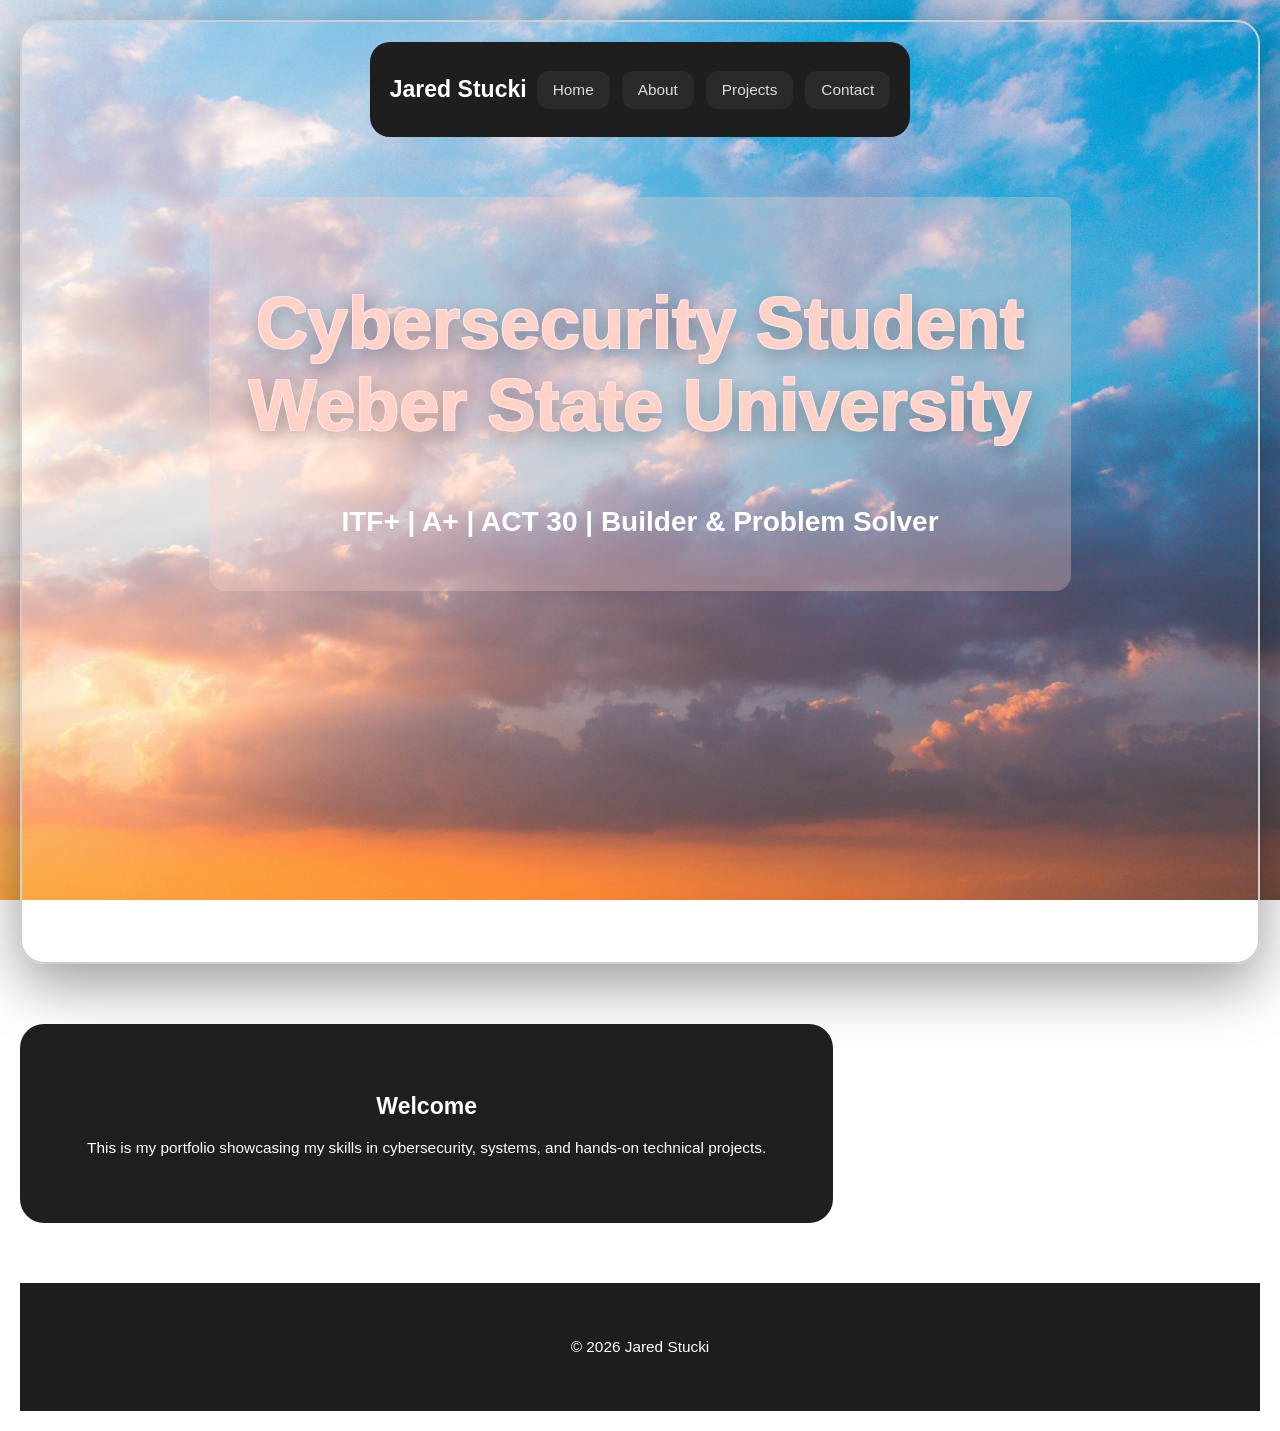
<file: index.html>
<!DOCTYPE html>
<html lang="en">
<head>
<meta charset="UTF-8">
<meta name="viewport" content="width=device-width, initial-scale=1.0">
<title>Jared Stucki | Portfolio</title>
<link rel="stylesheet" href="css/styles.css">
</head>

<body>

<div class="page-grid">

<header class="hero">

<nav class="navbar">
<h1 class="logo">Jared Stucki</h1>

<div class="navlinks">
<a href="index.html">Home</a>
<a href="about.html">About</a>
<a href="projects.html">Projects</a>
<a href="contact.html">Contact</a>
</div>
</nav>

<div class="hero-text">
<h2>Cybersecurity Student<br>Weber State University</h2>
<h3>ITF+ | A+ | ACT 30 | Builder & Problem Solver</h3>
</div>

</header>

<main class="main-content">
<section>
<h2>Welcome</h2>
<p>
This is my portfolio showcasing my skills in cybersecurity, systems, and hands-on technical projects.
</p>
</section>
</main>

<footer>
<p>© 2026 Jared Stucki</p>
</footer>

</div>

</body>
</html>
</file>
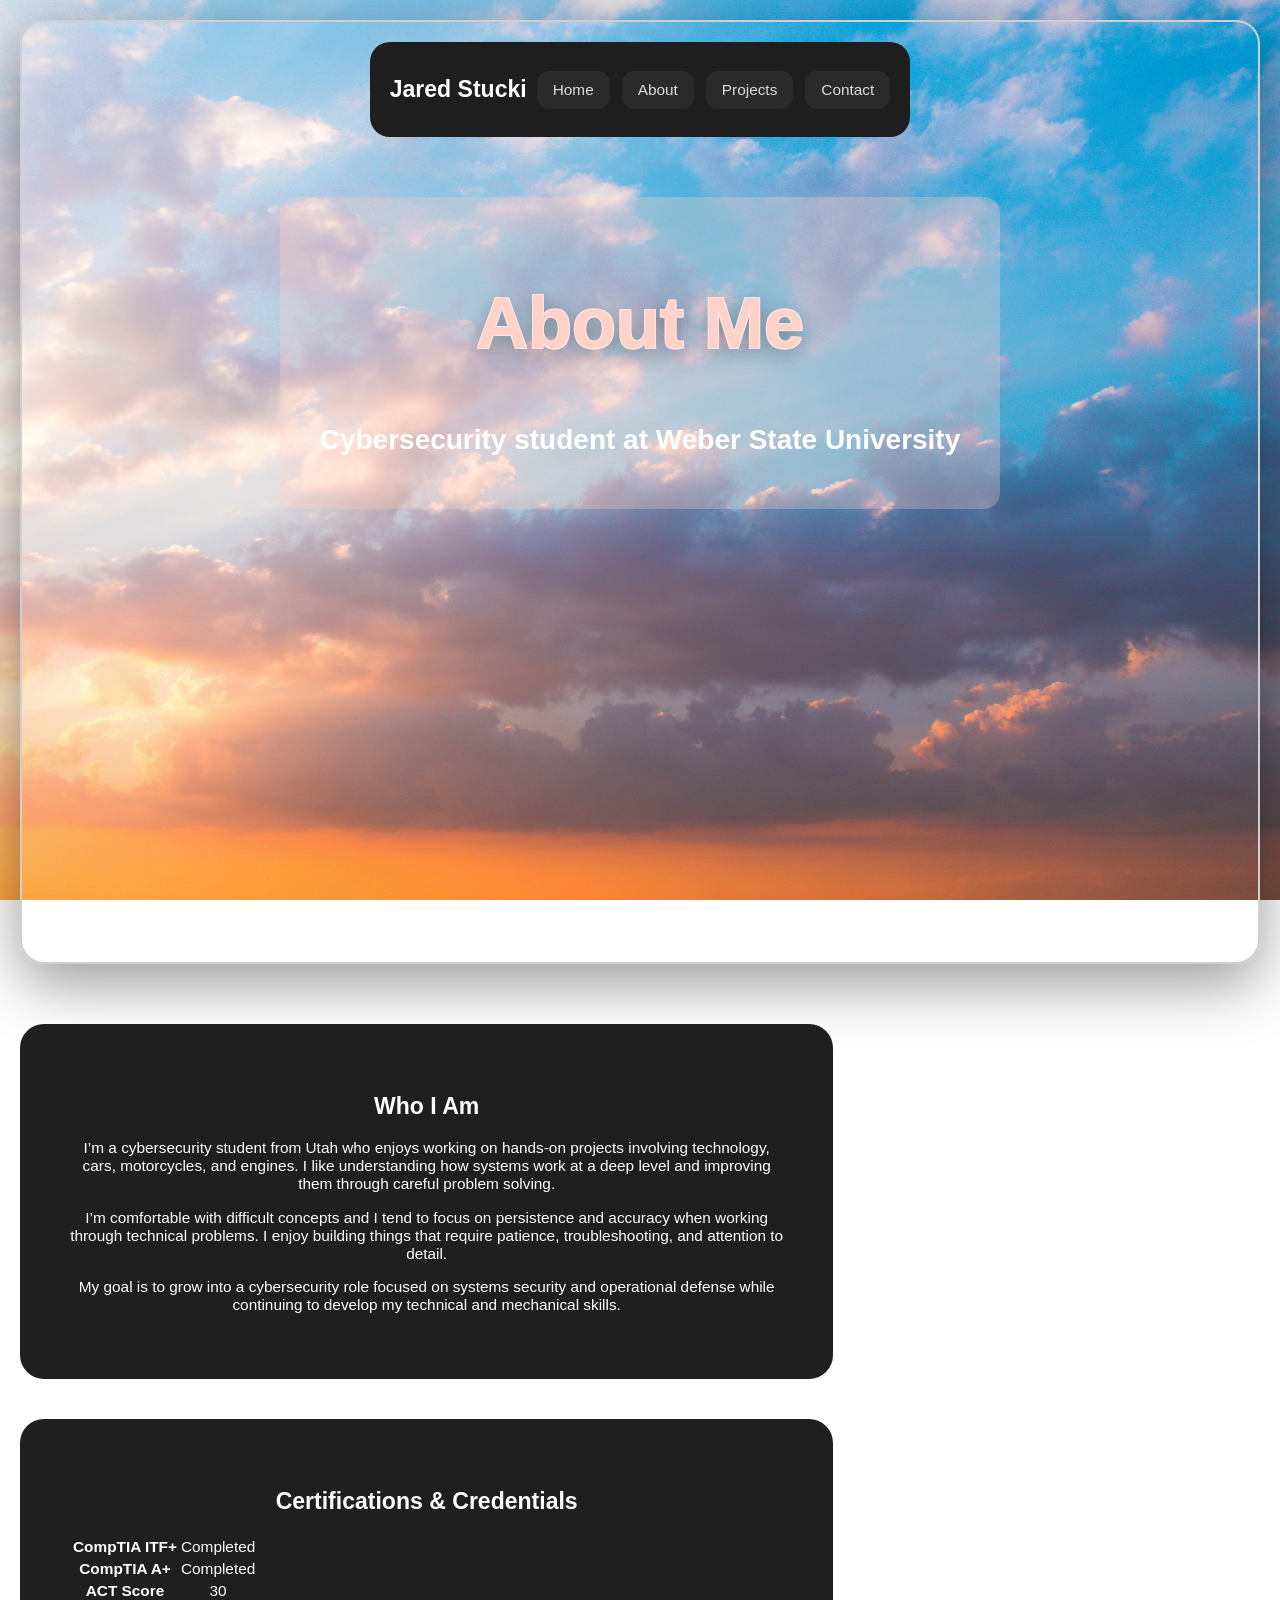
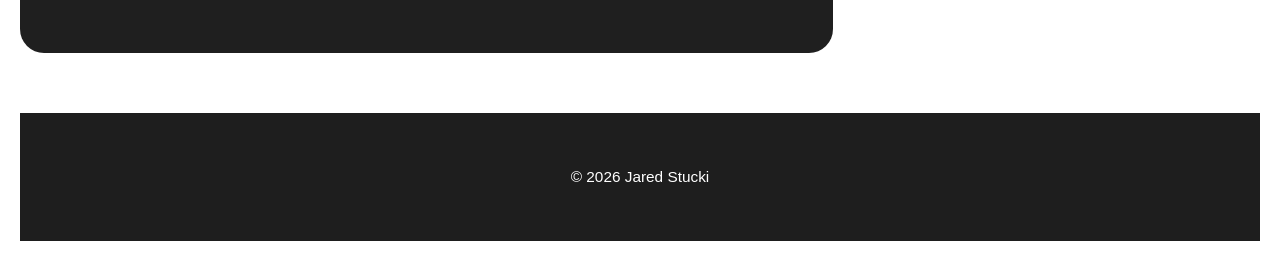
<file: about.html>
<!DOCTYPE html>
<html lang="en">
<head>
<meta charset="UTF-8">
<meta name="viewport" content="width=device-width, initial-scale=1.0">
<title>About | Jared Stucki</title>
<link rel="stylesheet" href="css/styles.css">
</head>

<body>

<div class="page-grid">

<header class="hero">

<nav class="navbar">
<h1 class="logo">Jared Stucki</h1>

<div class="navlinks">
<a href="index.html">Home</a>
<a href="about.html">About</a>
<a href="projects.html">Projects</a>
<a href="contact.html">Contact</a>
</div>
</nav>

<div class="hero-text">
<h2>About Me</h2>
<h3>Cybersecurity student at Weber State University</h3>
</div>

</header>

<main class="main-content">

<section>
<h2>Who I Am</h2>

<p>
I’m a cybersecurity student from Utah who enjoys working on hands-on projects involving technology, cars, motorcycles, and engines. I like understanding how systems work at a deep level and improving them through careful problem solving.
</p>

<p>
I’m comfortable with difficult concepts and I tend to focus on persistence and accuracy when working through technical problems. I enjoy building things that require patience, troubleshooting, and attention to detail.
</p>

<p>
My goal is to grow into a cybersecurity role focused on systems security and operational defense while continuing to develop my technical and mechanical skills.
</p>
</section>

<section>
<h2>Certifications & Credentials</h2>

<table>
<tr><th>CompTIA ITF+</th><td>Completed</td></tr>
<tr><th>CompTIA A+</th><td>Completed</td></tr>
<tr><th>ACT Score</th><td>30</td></tr>
</table>

</section>

</main>

<footer>
<p>© 2026 Jared Stucki</p>
</footer>

</div>

</body>
</html>
</file>
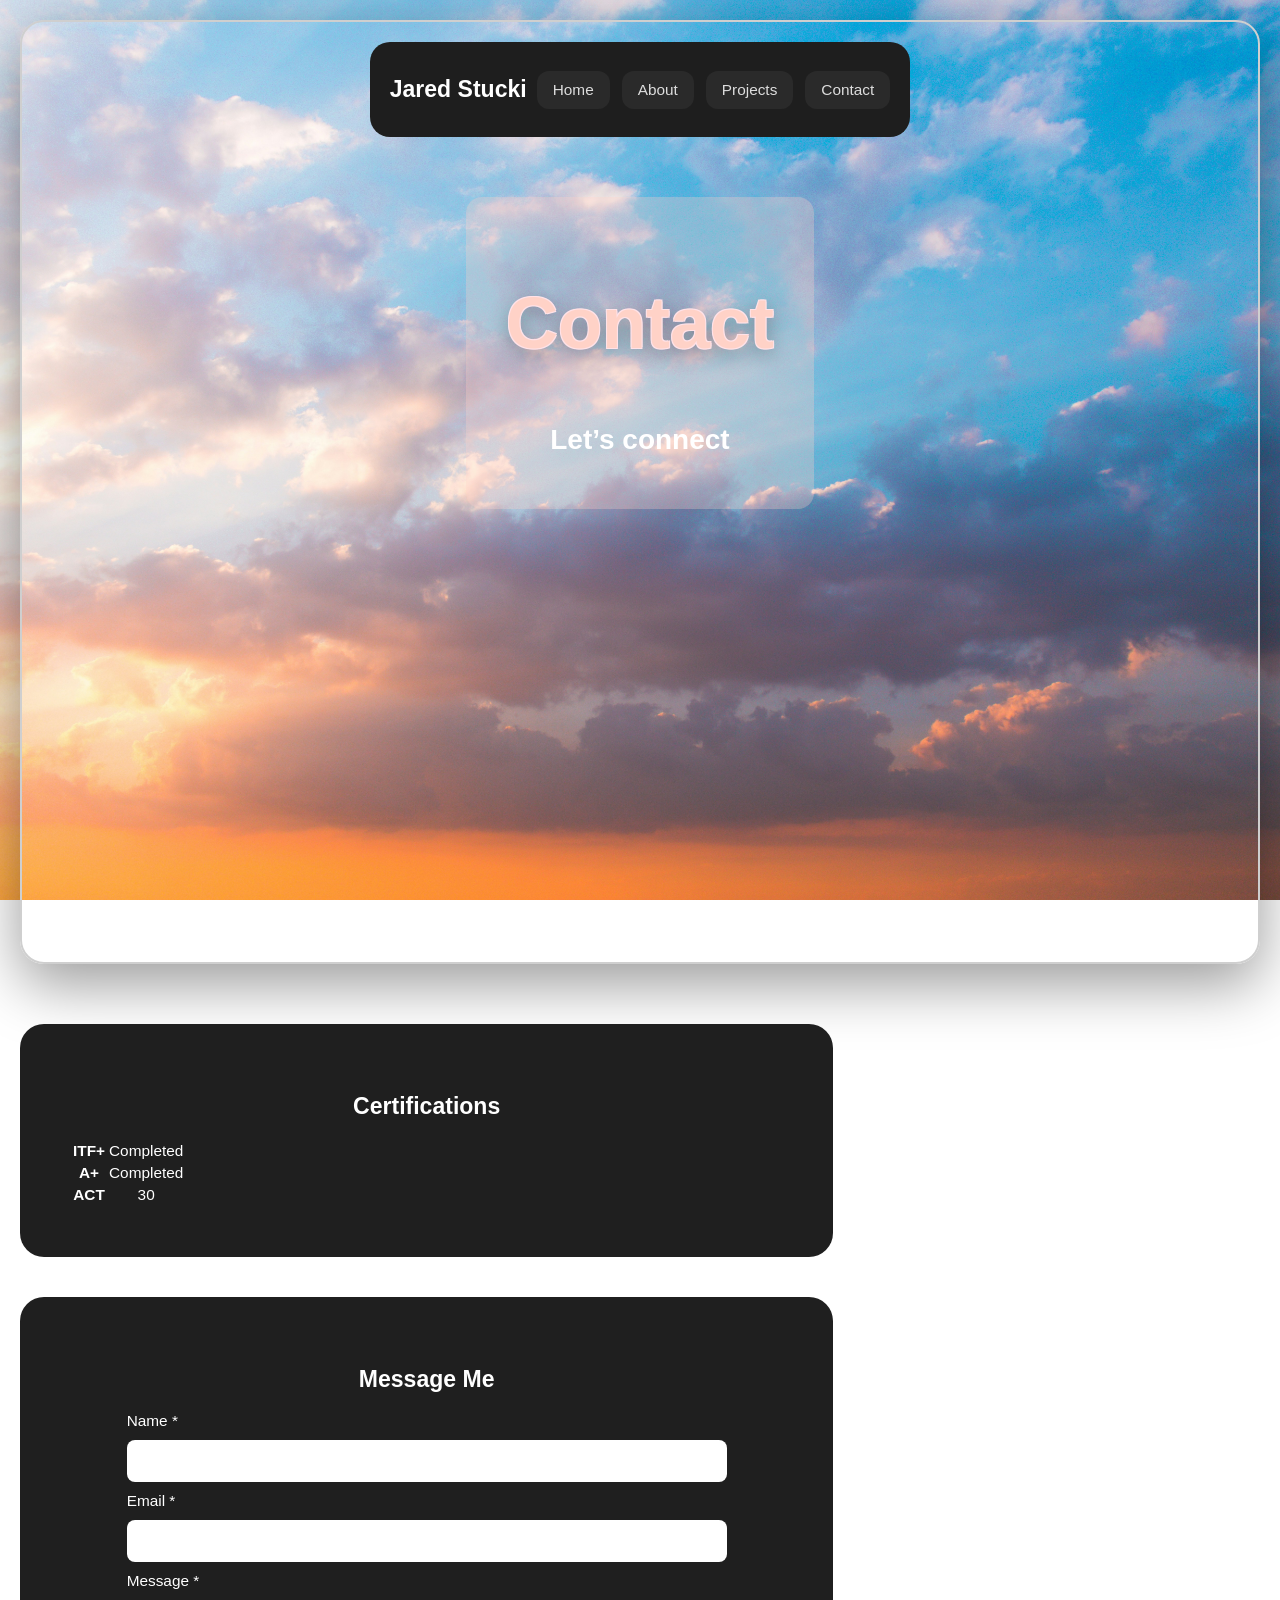
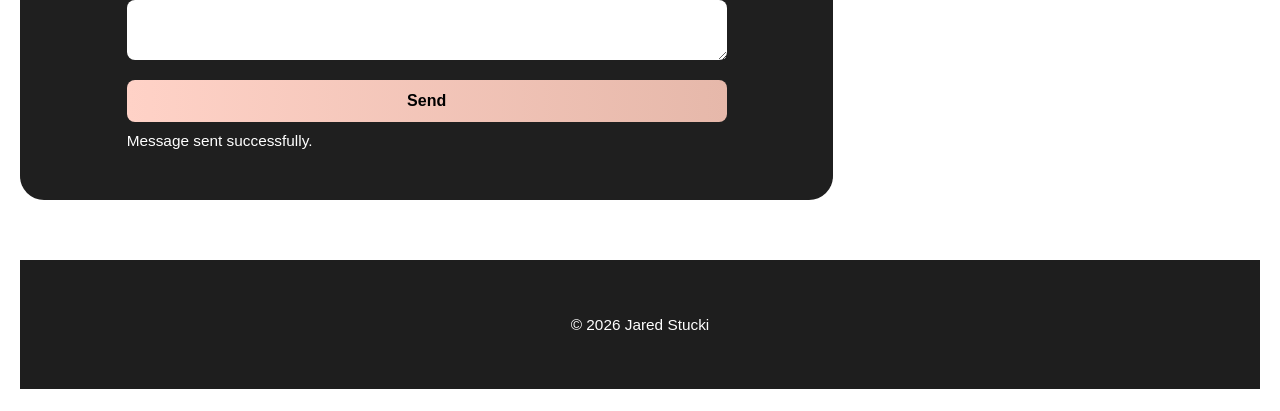
<file: contact.html>
<!DOCTYPE html>
<html lang="en">
<head>
<meta charset="UTF-8">
<meta name="viewport" content="width=device-width, initial-scale=1.0">
<title>Contact | Jared Stucki</title>
<link rel="stylesheet" href="css/styles.css">
</head>

<body>

<div class="page-grid">

<header class="hero">

<nav class="navbar">
<h1 class="logo">Jared Stucki</h1>

<div class="navlinks">
<a href="index.html">Home</a>
<a href="about.html">About</a>
<a href="projects.html">Projects</a>
<a href="contact.html">Contact</a>
</div>
</nav>

<div class="hero-text">
<h2>Contact</h2>
<h3>Let’s connect</h3>
</div>

</header>

<main class="main-content">

<section>
<h2>Certifications</h2>

<table>
<tr><th>ITF+</th><td>Completed</td></tr>
<tr><th>A+</th><td>Completed</td></tr>
<tr><th>ACT</th><td>30</td></tr>
</table>
</section>

<section>
<h2>Message Me</h2>

<form class="reservation-form">

<label for="name">Name *</label>
<input id="name" type="text" required>

<label for="email">Email *</label>
<input id="email" type="email" required>

<label for="message">Message *</label>
<textarea id="message" required></textarea>

<button type="submit">Send</button>

<div class="success-message">
Message sent successfully.
</div>

</form>

</section>

</main>

<footer>
<p>© 2026 Jared Stucki</p>
</footer>

</div>

</body>
</html>
</file>
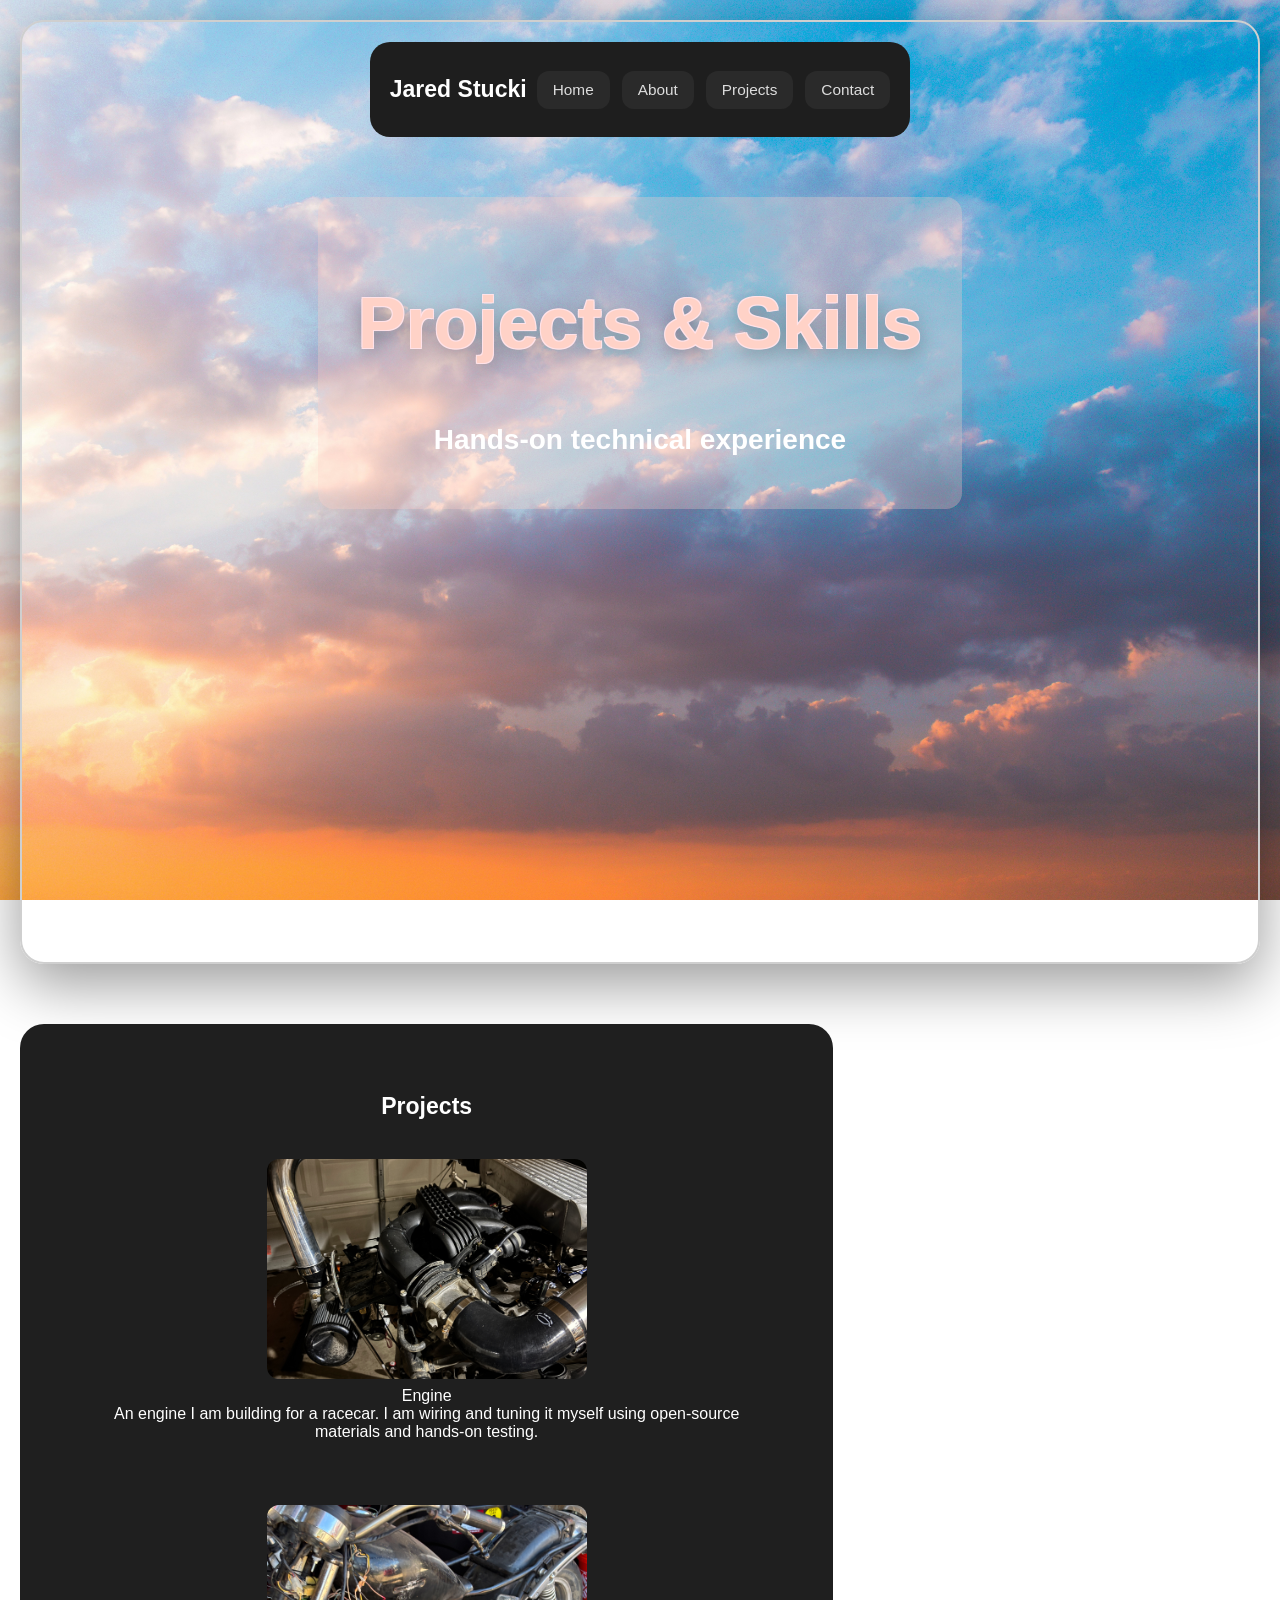
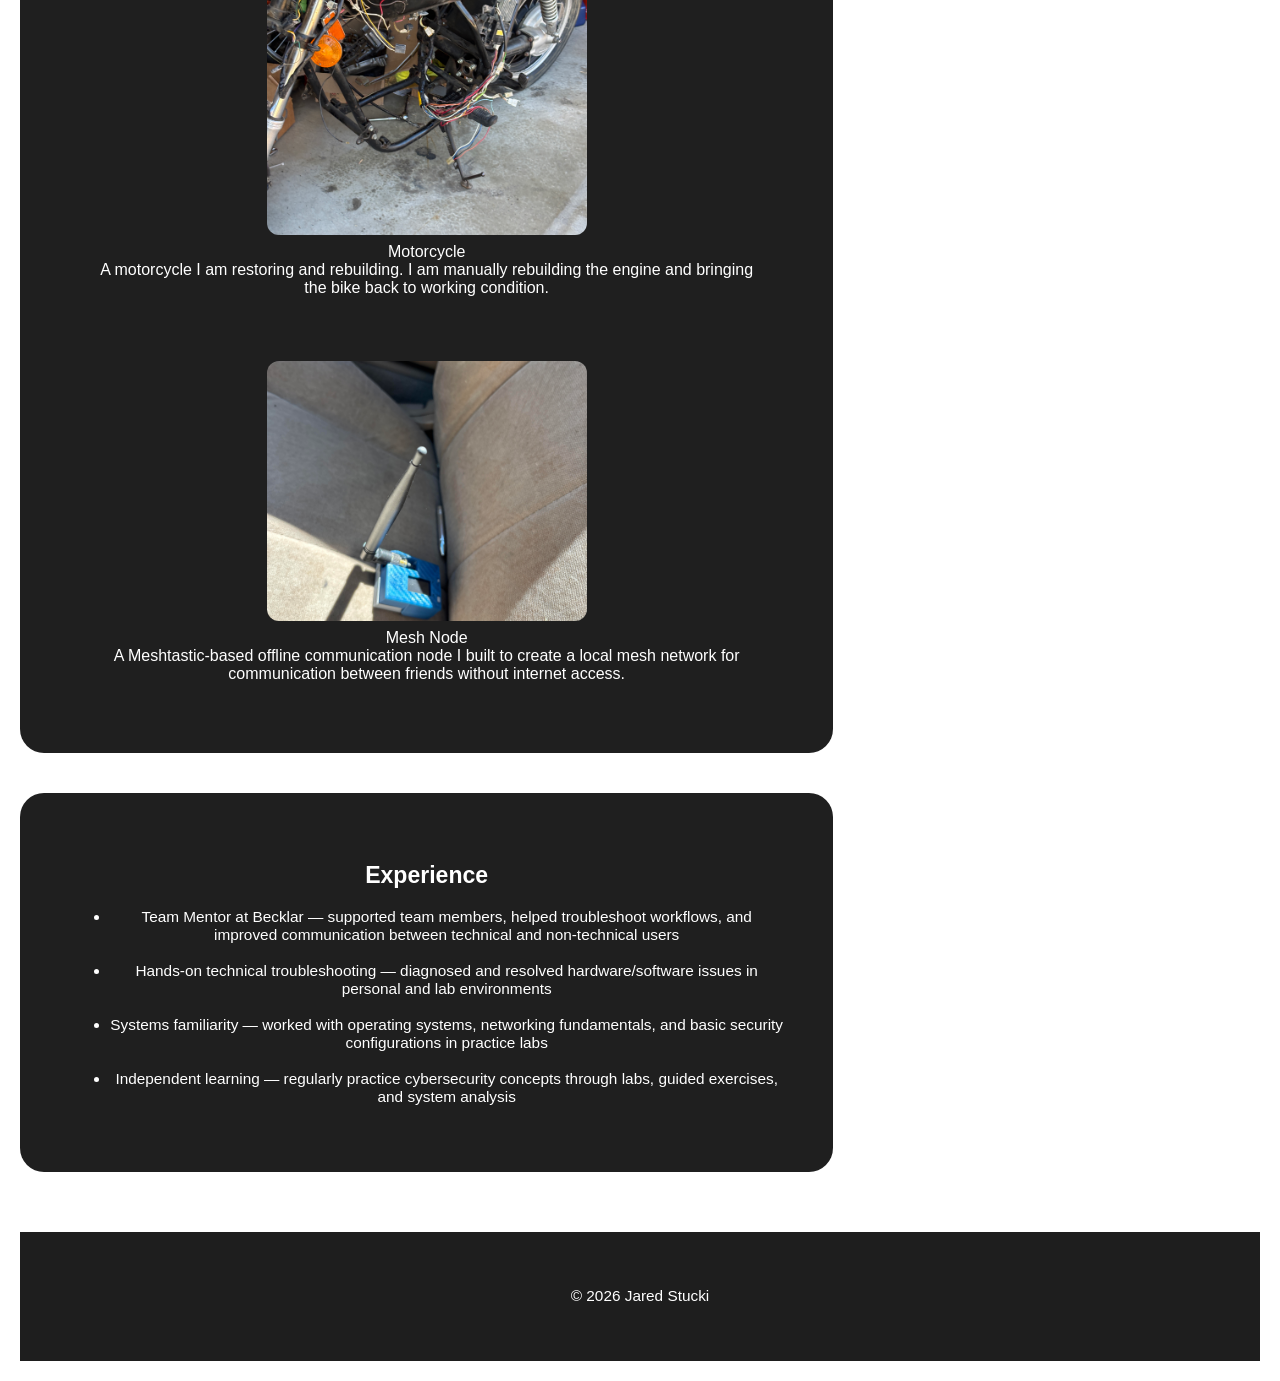
<file: projects.html>
<!DOCTYPE html>
<html lang="en">
<head>
<meta charset="UTF-8">
<meta name="viewport" content="width=device-width, initial-scale=1.0">
<title>Projects | Jared Stucki</title>
<link rel="stylesheet" href="css/styles.css">
</head>

<body>

<div class="page-grid">

<header class="hero">

<nav class="navbar">
<h1 class="logo">Jared Stucki</h1>

<div class="navlinks">
<a href="index.html">Home</a>
<a href="about.html">About</a>
<a href="projects.html">Projects</a>
<a href="contact.html">Contact</a>
</div>
</nav>

<div class="hero-text">
<h2>Projects & Skills</h2>
<h3>Hands-on technical experience</h3>
</div>

</header>

<main class="main-content">

<section>
<h2>Projects</h2>

<div class="card-row">

<figure>
<img src="images/engine.png" alt="Engine build project" style="width:320px; height:220px; object-fit:cover;">
<figcaption>
Engine<br>
An engine I am building for a racecar. I am wiring and tuning it myself using open-source materials and hands-on testing.
</figcaption>
</figure>

<figure>
<img src="images/motorcycle.png" alt="Motorcycle rebuild project" style="width:360px; height:330px; object-fit:cover;">
<figcaption>
Motorcycle<br>
A motorcycle I am restoring and rebuilding. I am manually rebuilding the engine and bringing the bike back to working condition.
</figcaption>
</figure>

<figure>
<img src="images/node.png" alt="Mesh network node project" style="width:320px; height:260px; object-fit:cover;">
<figcaption>
Mesh Node<br>
A Meshtastic-based offline communication node I built to create a local mesh network for communication between friends without internet access.
</figcaption>
</figure>

</div>

</section>

<section>
<h2>Experience</h2>

<ul>
<li>
Team Mentor at Becklar — supported team members, helped troubleshoot workflows, and improved communication between technical and non-technical users
<br><br>
</li>

<li>
Hands-on technical troubleshooting — diagnosed and resolved hardware/software issues in personal and lab environments
<br><br>
</li>

<li>
Systems familiarity — worked with operating systems, networking fundamentals, and basic security configurations in practice labs
<br><br>
</li>

<li>
Independent learning — regularly practice cybersecurity concepts through labs, guided exercises, and system analysis
</li>
</ul>

</section>
</main>

<footer>
<p>© 2026 Jared Stucki</p>
</footer>

</div>

</body>
</html>
</file>
<file: css/styles.css>
body {
margin: 0;
font-family: Arial, sans-serif;
color: white;
background-image: url("../images/sky.jpg");
background-size: cover;
background-position: center;
background-attachment: fixed;
font-size: clamp(14px, 1.2vw, 18px);
}

.page-grid {
display: grid;
grid-template-columns: 1fr;
grid-template-areas:
"hero"
"main"
"sidebar"
"footer";
gap: 20px;
padding: 12px;
}

.hero {
grid-area: hero;
min-height: 100vh;
background-image: url("../images/sky.jpg");
background-size: cover;
background-position: center;
background-attachment: fixed;
border: 2px solid #cfcfcf;
border-radius: 24px;
padding: 20px;
display: flex;
flex-direction: column;
align-items: center;
justify-content: flex-start;
box-shadow: 0 20px 60px rgba(0,0,0,0.4);
}

.main-content { grid-area: main; }
.sidebar { grid-area: sidebar; }

footer {
grid-area: footer;
text-align: center;
background-color: #1e1e1e;
padding: 40px 20px;
}

.navbar {
position: static;
background: #1e1e1e;
padding: 15px 20px;
border-radius: 20px;
display: flex;
flex-direction: column;
gap: 10px;
align-items: center;
max-width: 100%;
margin: 0 auto;
}

.navlinks {
display: flex;
flex-wrap: wrap;
justify-content: center;
gap: 12px;
}

.navlinks a {
text-decoration: none;
color: #ddd;
padding: 10px 16px;
border-radius: 12px;
background: #2a2a2a;
}

.navlinks a:hover {
background: #FFD2C7;
color: black;
}

.hero-text {
text-align: center;
margin-top: 60px;
padding: 25px 40px;
border-radius: 16px;
background-color: rgba(255,210,199,0.3);
}

.hero-text h2 {
font-size: clamp(32px, 8vw, 72px);
font-weight: 800;
color: #FFD2C7;
text-shadow:
1px 1px 0 #FFE2E8,
-1px 1px 0 #FFE2E8,
1px -1px 0 #FFE2E8,
-1px -1px 0 #FFE2E8,
0 6px 20px rgba(0,0,0,0.35);
}

.hero-text h3 {
font-size: clamp(16px, 3vw, 28px);
}

section {
background: #1f1f1f;
margin: 40px auto;
padding: 40px;
border-radius: 24px;
max-width: 1100px;
text-align: center;
}

/* ===== CARD SYSTEM (FIXED, NO CONFLICTS) ===== */
.card-row {
display: flex;
flex-wrap: wrap;
justify-content: center;
gap: 24px;

/* container query support */
container-type: inline-size;
container-name: cards;
}

figure {
flex: 1 1 240px;
margin: 20px;
text-align: center;
}

figure img {
width: 100%;
max-width: 320px;
height: auto;
display: block;
margin: 0 auto;
border-radius: 12px;
object-fit: cover;
}

figcaption {
font-size: clamp(12px, 1.5vw, 16px);
margin-top: 8px;
}

/* container query (safe + simple) */
@container cards (max-width: 500px) {
figure {
flex: 1 1 100%;
}
figure img {
max-width: 100%;
}
}

/* table */
.menu-table-section {
overflow-x: auto;
}

/* form */
.reservation-form {
display: flex;
flex-direction: column;
gap: 10px;
text-align: left;
}

.reservation-form input,
.reservation-form select,
.reservation-form textarea,
.reservation-form button {
padding: 12px;
border: none;
border-radius: 8px;
font-size: 16px;
}

.reservation-form button {
background: linear-gradient(90deg, #FFD2C7, #e6b8aa);
color: black;
cursor: pointer;
font-weight: bold;
margin-top: 10px;
border-radius: 8px;
transition: 0.2s ease;
}

.reservation-form button:hover {
background: linear-gradient(90deg, #ffe2da, #c38573);
}

.reservation-form button:active {
transform: scale(0.98);
}

/* responsive tweaks */
@media (min-width: 600px) {
.page-grid { padding: 20px; }

.reservation-form {
max-width: 600px;
margin: 0 auto;
}
}

@media (min-width: 900px) {
.page-grid {
grid-template-columns: 2fr 1fr;
grid-template-areas:
"hero hero"
"main sidebar"
"footer footer";
}

.navbar {
flex-direction: row;
}
}

@media (min-width: 1200px) {
.page-grid {
max-width: 1400px;
margin: 0 auto;
}

section {
padding: 50px;
}
}
</file>
